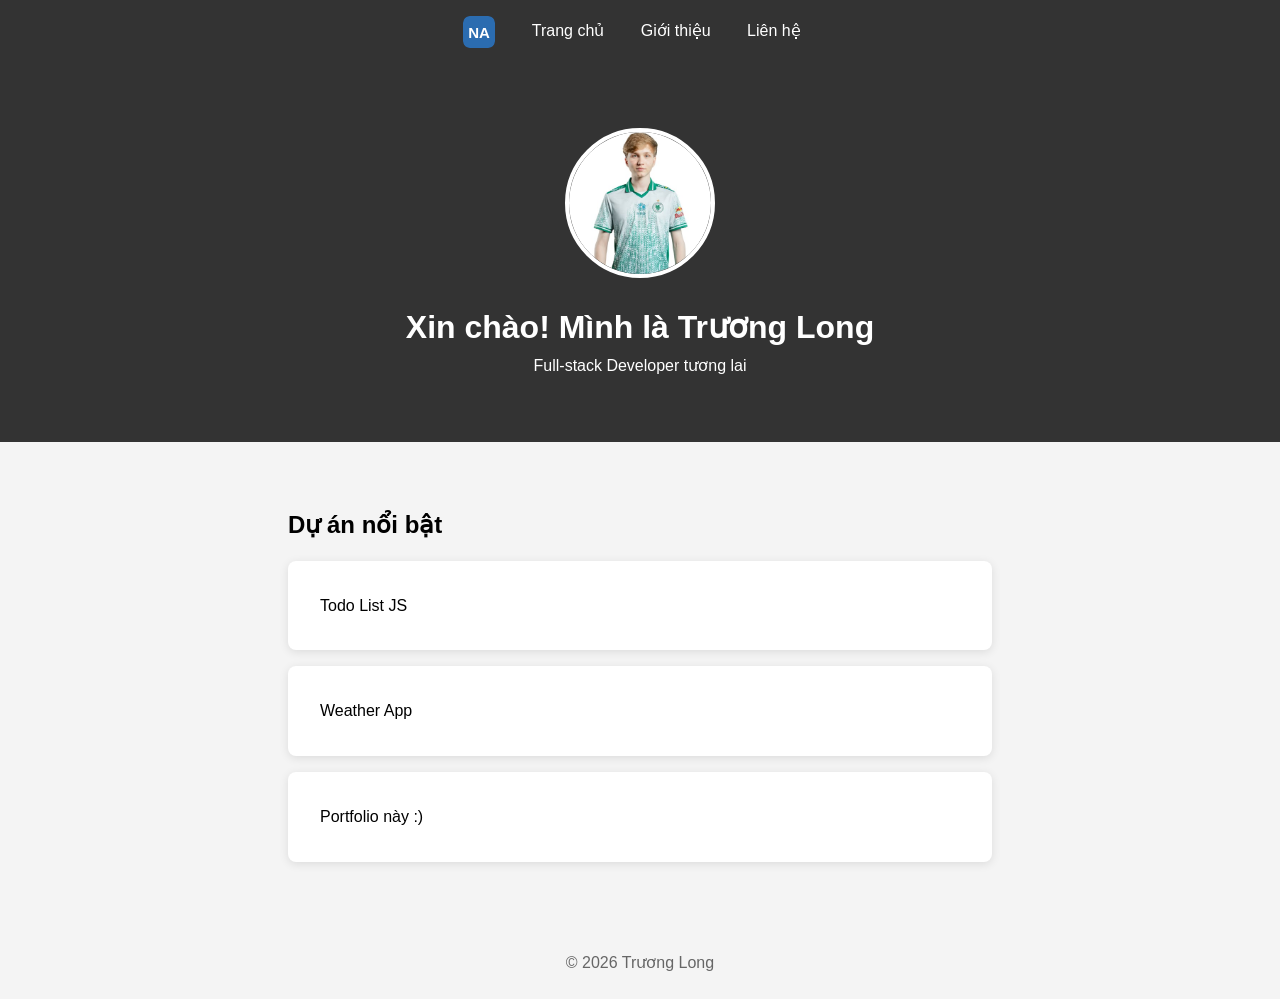
<file: index.html>
<!DOCTYPE html>
<html lang="vi">

<head>
    <meta charset="UTF-8">
    <meta name="viewport" content="width=device-width, initial-scale=1.0">
    <title>Trương Long - Portfolio</title>
    <link rel="icon" href="images/logo.svg" type="image/svg+xml">
    <link rel="stylesheet" href="css/style.css">
</head>

<body>
    <nav>
        <img src="images/logo.svg" alt="Logo" class="logo">
        <a href="index.html">Trang chủ</a>
        <a href="about.html">Giới thiệu</a>
        <a href="contact.html">Liên hệ</a>
    </nav>

    <header>
        <img src="images/avatar.jpg" alt="Ảnh chân dung" class="avatar" onerror="this.style.display='none'">
        <h1>Xin chào! Mình là Trương Long</h1>
        <p>Full-stack Developer tương lai</p>
    </header>

    <section>
        <h2>Dự án nổi bật</h2>
        <div class="project">Todo List JS</div>
        <div class="project">Weather App</div>
        <div class="project">Portfolio này :)</div>
    </section>

    <footer>&copy; 2026 Trương Long</footer>

    <script src="js/script.js"></script>
</body>

</html>
</file>
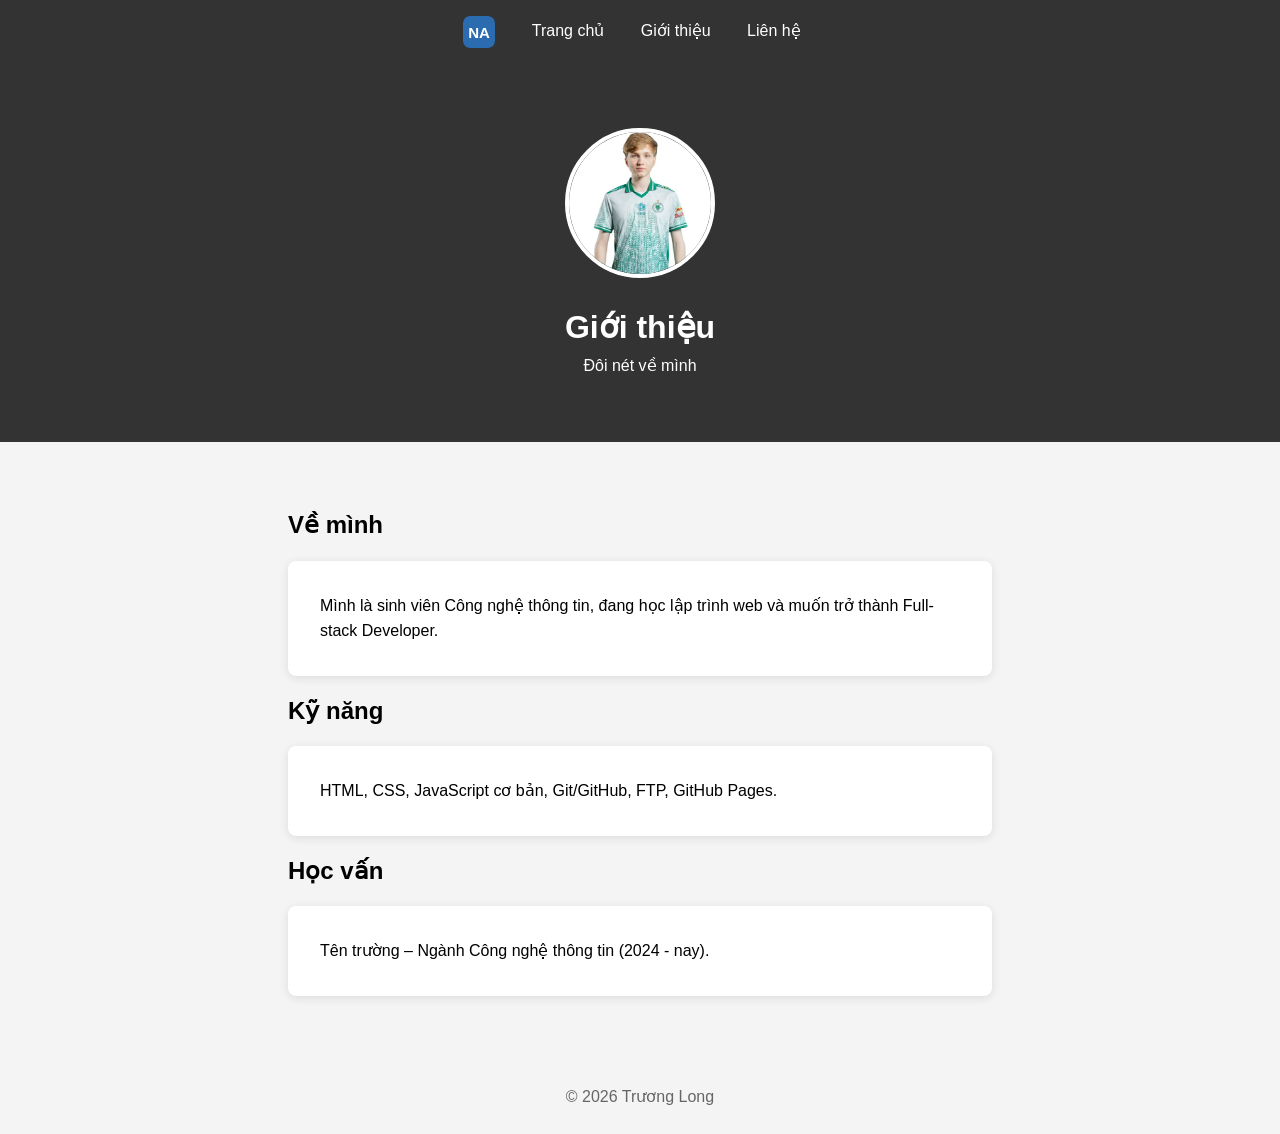
<file: about.html>
<!DOCTYPE html>
<html lang="vi">

<head>
    <meta charset="UTF-8">
    <meta name="viewport" content="width=device-width, initial-scale=1.0">
    <title>Giới thiệu - Trương Long</title>
    <link rel="icon" href="images/logo.svg" type="image/svg+xml">
    <link rel="stylesheet" href="css/style.css">
</head>

<body>
    <nav>
        <img src="images/logo.svg" alt="Logo" class="logo">
        <a href="index.html">Trang chủ</a>
        <a href="about.html">Giới thiệu</a>
        <a href="contact.html">Liên hệ</a>
    </nav>

    <header>
        <img src="images/avatar.jpg" alt="Ảnh chân dung" class="avatar" onerror="this.style.display='none'">
        <h1>Giới thiệu</h1>
        <p>Đôi nét về mình</p>
    </header>

    <section>
        <h2>Về mình</h2>
        <div class="project">Mình là sinh viên Công nghệ thông tin, đang học lập trình web và muốn trở thành Full-stack
            Developer.</div>
        <h2>Kỹ năng</h2>
        <div class="project">HTML, CSS, JavaScript cơ bản, Git/GitHub, FTP, GitHub Pages.</div>
        <h2>Học vấn</h2>
        <div class="project">Tên trường &ndash; Ngành Công nghệ thông tin (2024 - nay).</div>
    </section>

    <footer>&copy; 2026 Trương Long</footer>

    <script src="js/script.js"></script>
</body>

</html>
</file>
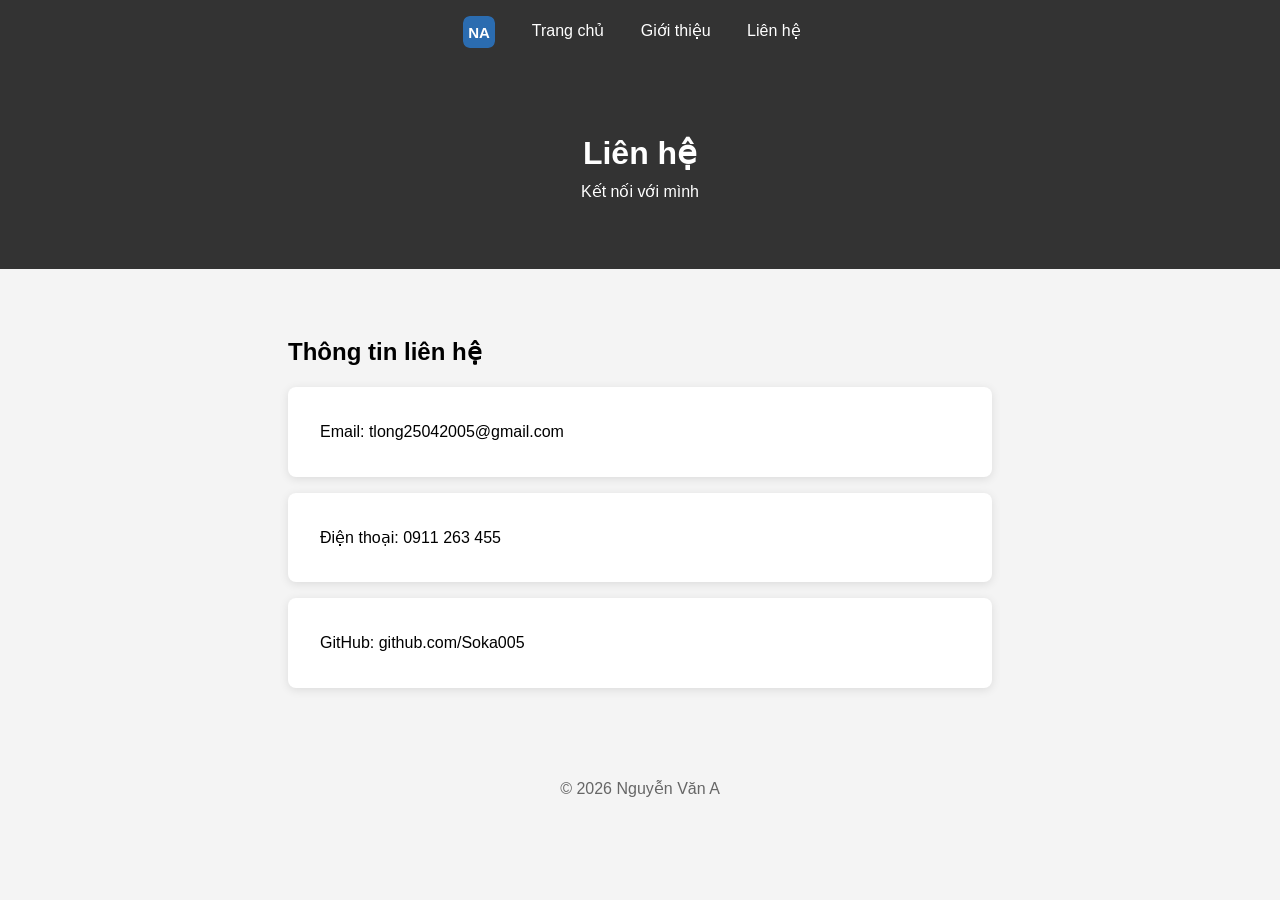
<file: contact.html>
<!DOCTYPE html>
<html lang="vi">

<head>
    <meta charset="UTF-8">
    <meta name="viewport" content="width=device-width, initial-scale=1.0">
    <title>Liên hệ - Trương Long</title>
    <link rel="icon" href="images/logo.svg" type="image/svg+xml">
    <link rel="stylesheet" href="css/style.css">
</head>

<body>
    <nav>
        <img src="images/logo.svg" alt="Logo" class="logo">
        <a href="index.html">Trang chủ</a>
        <a href="about.html">Giới thiệu</a>
        <a href="contact.html">Liên hệ</a>
    </nav>

    <header>
        <h1>Liên hệ</h1>
        <p>Kết nối với mình</p>
    </header>

    <section>
        <h2>Thông tin liên hệ</h2>
        <div class="project">Email: tlong25042005@gmail.com</div>
        <div class="project">Điện thoại: 0911 263 455</div>
        <div class="project">GitHub: github.com/Soka005</div>
    </section>

    <footer>&copy; 2026 Nguyễn Văn A</footer>

    <script src="js/script.js"></script>
</body>

</html>
</file>
<file: css/style.css>
* { margin: 0; padding: 0; box-sizing: border-box; }

body { font-family: 'Segoe UI', sans-serif; line-height: 1.6; background: #f4f4f4; }

nav { background: #333; padding: 1rem; text-align: center; }

nav a { color: white; margin: 0 1rem; text-decoration: none; }

nav a:hover { text-decoration: underline; }

.logo { height: 32px; width: 32px; vertical-align: middle; margin-right: 1rem; border-radius: 6px; }

header { text-align: center; padding: 4rem 2rem; background: #333; color: white; }

.avatar { width: 150px; height: 150px; border-radius: 50%; object-fit: cover; border: 4px solid white; margin-bottom: 1rem; }

section { padding: 3rem; max-width: 800px; margin: 0 auto; }

section h2 { margin-top: 1rem; }

.project { background: white; padding: 2rem; margin: 1rem 0; border-radius: 8px; box-shadow: 0 2px 10px rgba(0,0,0,0.1); }

footer { text-align: center; padding: 1.5rem; color: #666; }
</file>
